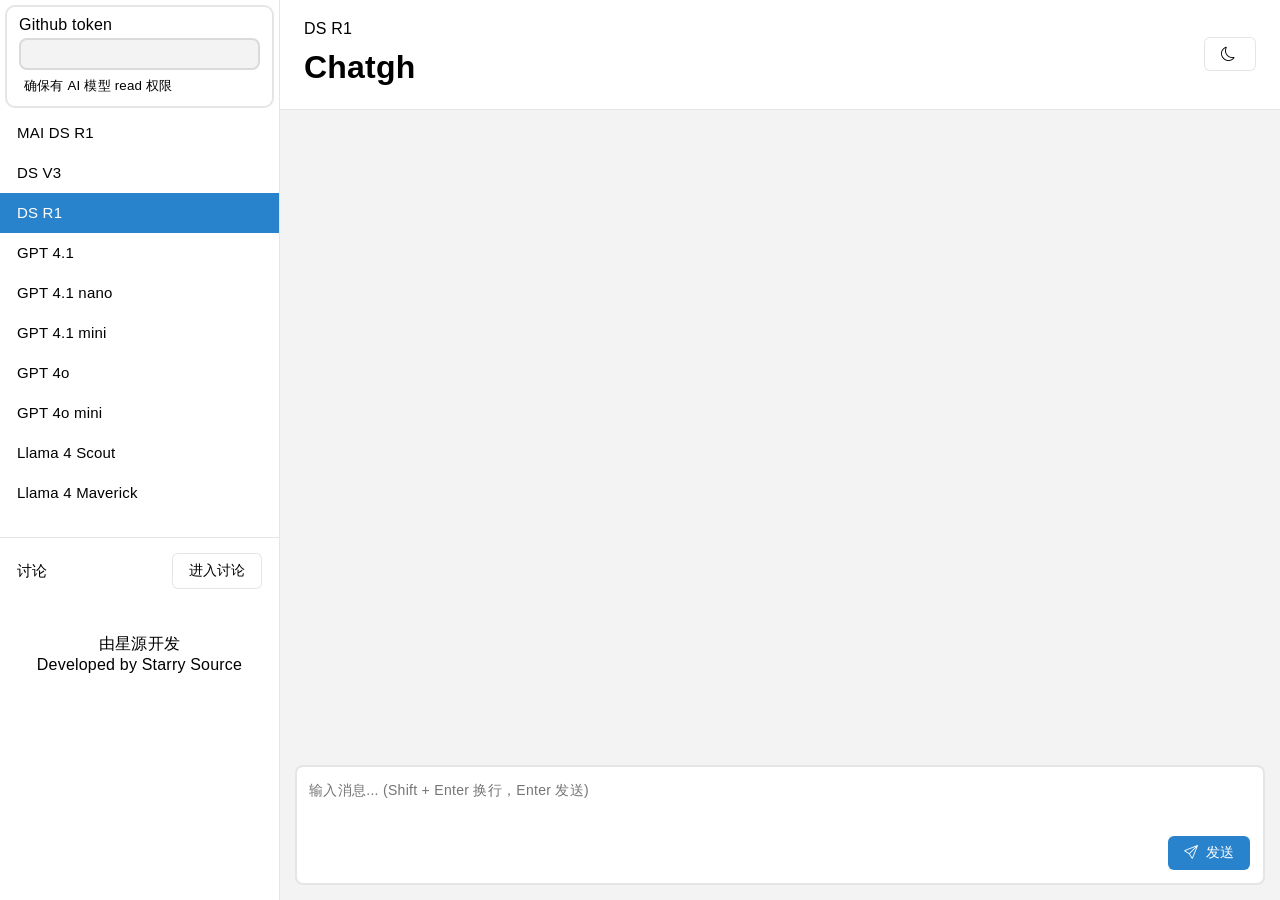
<file: index.html>
<!DOCTYPE html>
<html>
<head>
    <title>Chatgh</title>
    <meta charset="UTF-8">
    <meta name="viewport" content="width=device-width, initial-scale=1.0">
    <link rel="stylesheet" href="static/css/style.css">
    <script src="static/js/jq.min.js"></script>
    <script src="static/js/marked.min.js"></script>
    <!-- 添加KaTeX支持 -->
    <link rel="stylesheet" href="static/lib/katex.min.css">
    <script src="static/lib/katex.min.js"></script>
    <script src="static/lib/auto-render.min.js"></script>
    <!-- 添加代码高亮支持 -->
    <link href="static/lib/prism.min.css" rel="stylesheet" />
    <script src="static/lib/prism.min.js"></script>
    <!-- 添加更多语言支持 -->
    <script src="static/lib/mermaid.min.js"></script>
    <script src="static/lib/prism-python.min.js"></script>
    <!-- 添加图标支持 -->
    <link rel="stylesheet" href="static/lib/bootstrap-icons.css">
    
    <!-- 添加 Mermaid 支持 -->

    <style>
        .error-message {
            color: #ff4444;
            padding: 10px;
            border-radius: 4px;
            background-color: rgba(255, 68, 68, 0.1);
            margin: 10px 0;
        }
    </style>

    <script src="config.js"></script>
    <script src="static/js/app.js"></script>
</head>
<body>
    <div class="app-container">
        <aside id="sidebar">
            <div class="token">
                <div>
                    <label for="token">Github token</label>
                    <input type="text" id="token" class="textarea" style="min-height: unset;height: 32px;margin: 0;">
                </div>
                <small style="margin: 5px 5px 5px 5px;">确保有 AI 模型 read 权限</small>
            </div>
            <div class="sidebar-section">
                <div id="model-selector" class="list"></div>
            </div>
            <div class="group-chat">
                <div class="group-header">
                    <h2>讨论</h2>
                    <button id="create-group" class="button">进入讨论</button>
                </div>
                <div id="assistant-list" class="assistant-list"></div>
            </div>
            <span style="margin: 10px;text-align: center; display: block;line-height: 1.3;">由星源开发<br>Developed by Starry Source</span>
        </aside>
        
        <main class="main-content">
            <header class="chat-header">
                <div class="chat-title">
                    <span id="current-model" class="model-label"></span>
                    <h1>Chatgh</h1>
                </div>
                <button id="theme-toggle" class="button">
                    <i class="bi bi-moon"></i>
                </button>
            </header>
            
            <div id="chat-messages" class="chat-container"></div>
            
            <footer class="input-container">
                <textarea 
                    id="message-input" 
                    class="textarea"
                    placeholder="输入消息... (Shift + Enter 换行，Enter 发送)"
                ></textarea>
                <div class="button-group">
                    <button id="send-button" class="button primary">
                        <i class="bi bi-send"></i>
                        发送
                    </button>
                    <button id="interrupt-button" class="button" style="display: none;">
                        <i class="bi bi-hand-index"></i>
                        插话
                    </button>
                </div>
            </footer>
        </main>
    </div>
</body>
</html>
</file>
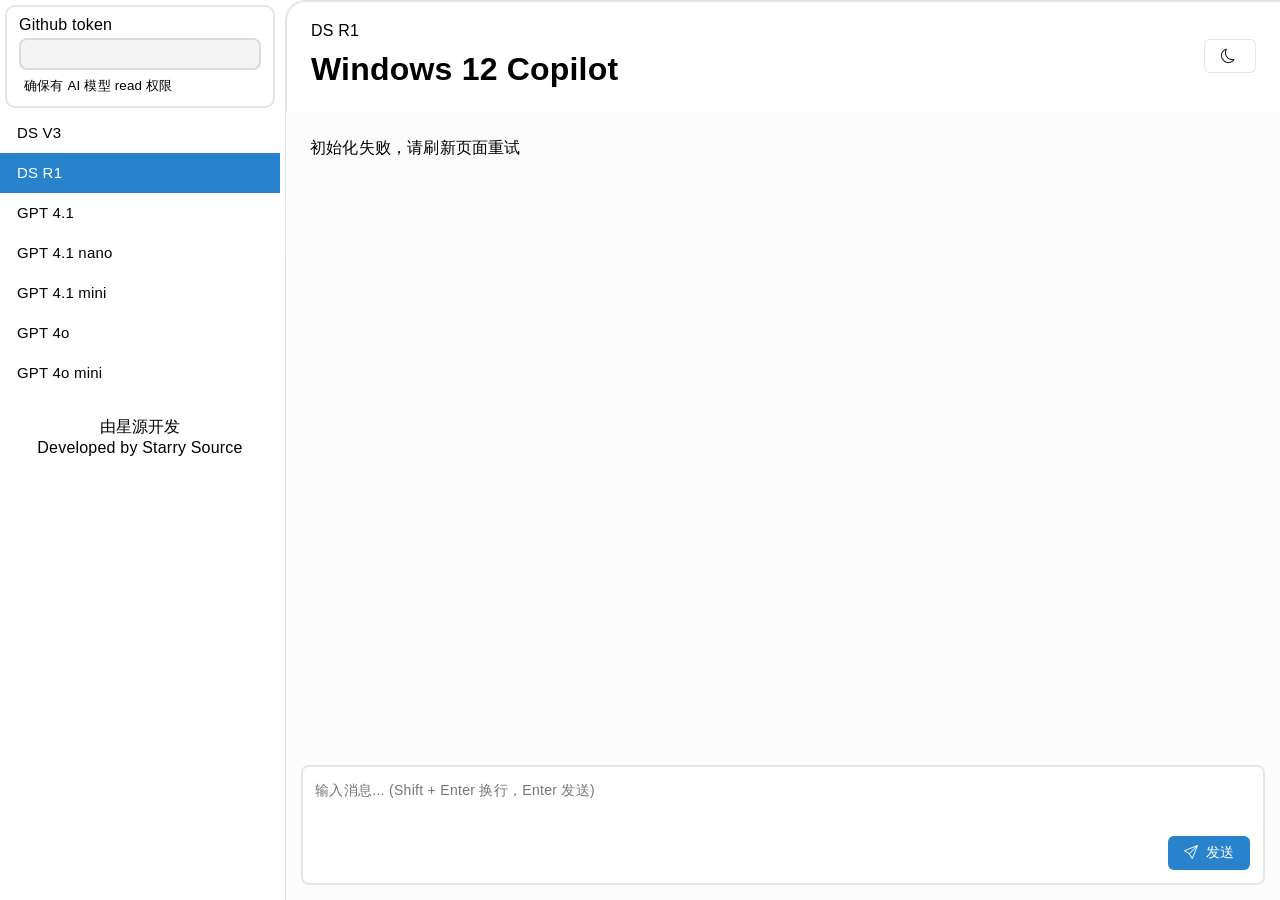
<file: copilot.html>
<!DOCTYPE html>
<html>
<head>
    <title>Chatgh</title>
    <meta charset="UTF-8">
    <meta name="viewport" content="width=device-width, initial-scale=1.0">
    <link rel="stylesheet" href="static/css/style.css">
    <script src="static/js/jq.min.js"></script>
    <script src="static/js/marked.min.js"></script>
    <!-- 添加KaTeX支持 -->
    <link rel="stylesheet" href="static/lib/katex.min.css">
    <script src="static/lib/katex.min.js"></script>
    <script src="static/lib/auto-render.min.js"></script>
    <!-- 添加代码高亮支持 -->
    <link href="static/lib/prism.min.css" rel="stylesheet" />
    <script src="static/lib/prism.min.js"></script>
    <!-- 添加更多语言支持 -->
    <script src="static/lib/prism-python.min.js"></script>
    <!-- 添加图标支持 -->
    <link rel="stylesheet" href="static/lib/bootstrap-icons.css">

    <style>
        html,body,.app-container
        ,#sidebar
        /* ,.main-content */
        {
            background: transparent;
            border: none;
        }
        .chat-header,.main-content{
            border-top-left-radius: 20px;
            border: 0px solid var(--border-color);
            border-left-width: 1px;
            border-top-width: 1px;
        }
        .main-content{
            background: #eeeeee2a;
            margin-left: 5px;
        }
        #chat-messages{
            background: transparent;
        }

    </style>

    <script src="static/js/app.js"></script>
</head>
<body>
    <script>
        const ENDPOINT = "https://models.github.ai/inference";

const GITHUB_TOKEN = "__your_gh_token__";

const AVAILABLE_MODELS = {
    'deepseek/DeepSeek-V3-0324': 'DS V3',
    'deepseek/DeepSeek-R1': 'DS R1',
    "openai/gpt-4.1": "GPT 4.1",
    "openai/gpt-4.1-nano": "GPT 4.1 nano", 
    "openai/gpt-4.1-mini": "GPT 4.1 mini",
    "openai/gpt-4o": "GPT 4o",
    'openai/gpt-4o-mini':'GPT 4o mini',

};

const DEFAULT_MODEL = "openai/gpt-4.1-nano";

const systemp=`请使用中文对话。你一个是 Copilot 助手，在一个网页模拟的 Windowś 12 操作系统中。
如下是应用功能介绍。
1.设置:在个性化页面中可以设置系统的主题，主题色，是否启用动画、阴影、圆角、云母mica效果和为所有窗口开启亚克力透明效果。
2.关于win12网页版:简介页面有关于本项目的介绍说明与贡献者信息，更新记录页面有本项目的各版本更新记录。
3.Microsoft Edge浏览器:一个浏览器。因为浏览器跨域的限制，部分网页会显示"拒绝连接"而无法访问。
4.计算器;
5.文件资源管理器;
6.任务管理器;
7.cmd终端;
8.记事本;
9.python;
仅有以下关于此项目的信息。
1.Windows 12 网页版是一个开源项目，由星源原创, 使用Html,css,js，在网络上模拟、创新操作系统
2.项目的Github地址是https://github.com/tjy-gitnub/win12
3.此项目使用EPL v2.0开源许可
当用户询问更多项目信息时，让他打开"关于win12网页版"应用。
当然，若用户与你聊其它内容，请不必提项目信息。`;

    </script>
    <div class="app-container">
        <aside id="sidebar">
            <div class="token">
                <div>
                    <label for="token">Github token</label>
                    <input type="text" id="token" class="textarea" style="min-height: unset;height: 32px;margin: 0;" onchange="window.chatManager.ghtoken=$(this).val();">
                </div>
                <small style="margin: 5px 5px 5px 5px;">确保有 AI 模型 read 权限</small>
            </div>
            <div class="sidebar-section">
                <div id="model-selector" class="list"></div>
            </div>
            <span style="margin: 10px;text-align: center; display: block;line-height: 1.3;">由星源开发<br>Developed by Starry Source</span>
        </aside>
        
        <main class="main-content">
            <header class="chat-header">
                <div class="chat-title">
                    <span id="current-model" class="model-label"></span>
                    <h1>Windows 12 Copilot</h1>
                </div>
                <button id="theme-toggle" class="button">
                    <i class="bi bi-moon"></i>
                </button>
            </header>
            
            <div id="chat-messages" class="chat-container"></div>
            
            <footer class="input-container">
                <textarea 
                    id="message-input" 
                    class="textarea"
                    placeholder="输入消息... (Shift + Enter 换行，Enter 发送)"
                ></textarea>
                <div class="button-group">
                    <button id="send-button" class="button primary">
                        <i class="bi bi-send"></i>
                        发送
                    </button>
                </div>
            </footer>
        </main>
    </div>
</body>
</html>
</file>
<file: static/css/style.css>
:root {
    --primary-color: #2983cc;
    --primary-hover: #3a90d4;
    --bg-color: #f3f3f3;
    --card-bg: #ffffff;
    --text-color: #000000;
    --border-color: rgba(0, 0, 0, 0.1);
    --hover-color: rgba(41, 131, 204, 0.1);
    --message-user-bg: #e3f0fc;
    --message-bot-bg: #ffffff;
    --shadow: 0 2px 12px rgba(0, 0, 0, 0.1);
}

[data-theme="dark"] {
    --primary-color: #61ccff;
    --primary-hover: #7ad5ff;
    --bg-color: #1a1a1a;
    --card-bg: #2d2d2d;
    --text-color: #f5f5f5;
    --border-color: rgba(255, 255, 255, 0.1);
    --hover-color: rgba(97, 204, 255, 0.1);
    --message-user-bg: #1e4d6b;
    --message-bot-bg: #2d2d2d;
    --shadow: 0 2px 12px rgba(0, 0, 0, 0.3);
}

html{
    width: 100vw;
}

/* 基础样式 */
* {
    margin: 0;
    padding: 0;
    box-sizing: border-box;
}

/* 字体优化 */
body {
    font-family: -apple-system, BlinkMacSystemFont, 'Segoe UI', 'PingFang SC', 'Hiragino Sans GB',
        'Microsoft YaHei', 'Helvetica Neue', Helvetica, Arial, sans-serif;
    -webkit-font-smoothing: antialiased;
    -moz-osx-font-smoothing: grayscale;
    letter-spacing: 0.2px;
    line-height: 1.6;
    color: var(--text-color);
    background: var(--bg-color);
}

/* 布局结构 */
.app-container {
    display: flex;
    height: 100vh;
    background: var(--bg-color);
}

#sidebar {
    width: 280px;
    /* padding: 20px; */
    background: var(--card-bg);
    border-right: 1px solid var(--border-color);
    overflow-y: auto;
}

.main-content {
    flex: 1;
    display: flex;
    flex-direction: column;
    background: var(--bg-color);
}

#sidebar>.token{
    padding: 5px 12px;
    margin: 5px;
    border-radius: 10px;
    display: flex;
    flex-direction: column;
    border: 2px solid var(--border-color);
}

/* 侧边栏样式 */
.sidebar-section {
    margin-bottom: 24px;
}

.sidebar-section h2 {
    font-size: 17px;
    font-weight: 500;
    margin: 12px;
    color: var(--text-color);
}

.list .a {
    display: block;
    padding: 8px 17px;
    /* margin-bottom: 4px; */
    /* border-radius: 6px; */
    color: var(--text-color);
    text-decoration: none;
    transition: background-color 80ms;
    /* border-top: 1px solid #aaaaaa70; */
    font-size: 15px;
    cursor: default;
}

.list .a:hover {
    background-color: var(--hover-color);
}

/* 模型选中状态 */
.list .a.active {
    background: var(--primary-color);
    color: var(--card-bg);
}

/* 主内容区 */
.chat-header {
    padding: 16px 24px;
    background: var(--card-bg);
    border-bottom: 1px solid var(--border-color);
    display: flex;
    justify-content: space-between;
    align-items: center;
}

.chat-container {
    flex: 1;
    padding: 24px;
    padding-bottom: 117px;
    overflow-y: auto;
    background: var(--bg-color);
    display: flex;
    flex-direction: column;
    scroll-behavior: smooth;
}

/* 消息样式 */
.message {
    max-width: 80%;
    margin-bottom: 20px;
    clear: both;
    display: flex;
    flex-direction: column;
    opacity: 0;
    transform: translateY(10px);
    animation: messageAppear 0.3s ease forwards;
}

@keyframes messageAppear {
    to {
        opacity: 1;
        transform: translateY(0);
    }
}

.message.user {
    /* float: right; */
    align-self: end;
}

.message.bot {
    /* float: left; */
    align-self: start;
}

.message-content {
    padding: 18px 25px;
    border-radius: 18px;
    /* box-shadow: var(--shadow); */
    line-height: 1.5;
    font-size: 16px;
    line-height: 1.6;
    letter-spacing: 0.2px;
}

.user .message-content {
    background: var(--message-user-bg);
    color: var(--text-color);
}

.bot .message-content {
    background: var(--message-bot-bg);
    color: var(--text-color);
}

/* 消息操作按钮样式 */
.message-actions {
    display: flex;
    gap: 8px;
    margin-top: 8px;
    opacity: 0;
    transition: opacity 0.2s;
}

.message:hover .message-actions {
    opacity: 1;
}

.action-btn {
    padding: 4px 8px;
    font-size: 12px;
    border: none;
    border-radius: 4px;
    background: var(--card-bg);
    color: var(--text-color);
    cursor: pointer;
    transition: all 0.2s;
    border: 1px solid var(--border-color);
}

.action-btn:hover {
    filter: brightness(0.9);
    background: var(--primary-color);
    color: white;
}

/* 输入区域 */
/* .input-container {
    padding: var(--offset) 15px 0 15px;
    background: linear-gradient(180deg, transparent,var(    --bg-color) var(--offset));
    margin-top: calc(0px - var(--offset));
    z-index: 2;
    --offset: 50px;
    margin-bottom: 8px;
    position: relative;
} */


.input-container {
    height:20px;
    position: relative;
}
.input-container>.textarea {
    margin:0;
    width: calc(100% - 30px);
    background: var(--card-bg);
    min-height: 120px;
    display: block;
    position: absolute;
    bottom: 15px;
    right: 15px;
    max-height: calc(100vh - 500px);
}
.input-container>.button-group {
    position:absolute;
    bottom: 30px;
    right: 30px;
}

.textarea {
    width: 100%;
    min-height: 80px;
    padding: 12px;
    border: 2px solid var(--border-color);
    border-radius: 8px;
    background: var(--bg-color);
    color: var(--text-color);
    font-size: 14px;
    resize: vertical;
    margin-bottom: 12px;
    overflow-y: hidden;
    resize: none;
    transition: 100ms;
    outline: none !important;
    font-family: inherit;
    line-height: 1.6;
    letter-spacing: 0.3px;
}

.textarea:focus {
    border-color: var(--primary-color);
}

/* 按钮样式 */
.button {
    padding: 8px 16px;
    border: none;
    border-radius: 6px;
    font-size: 14px;
    cursor: pointer;
    transition: all 0.2s;
    background: var(--card-bg);
    color: var(--text-color);
    border: 1px solid var(--border-color);
}

.button.primary {
    background: var(--primary-color);
    color: var(--card-bg);
    border: none;
}

.button:hover {
    /* background: var(--hover-color); */
}

.button.primary:hover {
    filter: brightness(1.2);
}

.button i {
    margin-right: 4px;
}

/* 编辑框样式 */
.edit-container {
    /* width: 80%; */  /* 与消息最大宽度一致 */
    width: 100%;
    /* margin: 0 auto; */  /* 居中显示 */
}

.edit-input {
    width: 100%;
    min-height: 80px;
    padding: 12px 16px;
    border: 1px solid var(--border-color);
    border-radius: 12px;
    background: var(--bg-color);
    color: var(--text-color);
    resize: none;
    margin-bottom: 8px;
    font-family: inherit;
    outline: none !important;
    transition: all 0.3s ease;
    line-height: 1.6;
    letter-spacing: 0.3px;
    font-size: 15px;
}

.edit-input:focus {
    border-color: var(--primary-color);
    box-shadow: 0 0 0 2px rgba(41, 131, 204, 0.1);
}

.edit-actions {
    display: flex;
    gap: 8px;
    justify-content: flex-end;
}

/* Markdown 内容样式 */


.message-content h1, .message-content h2, .message-content h3, .message-content h4, .message-content h5, .message-content h6{
    font-weight: 100;
    margin-top: 10px;
}

.message-content h1{
    font-size: 2.5em;
}

.message-content h2{
    font-size: 2em;
}

.message-content h3{
    font-size: 1.6em;
}

.message-content h4{
    font-size: 1.3em;
}

.message-content h5{
    font-size: 1.1em;
}

.message-content h6{
    font-size: 0.9em;
}

.message-content blockquote{
    margin-block-start: 5px;
    margin-block-end: 5px;
    margin-inline-start: 10px;
    margin-inline-end: 0;
    padding: 5px 5px 5px 15px;
    border-radius: 0 10px 10px 0;
    background-color: #a0a0a014;
    border-left: 3px solid #2983cc;
}

.message-content pre {
    background: var(--bg-color);
    padding: 12px;
    border-radius: 6px;
    overflow-x: auto;
    margin: 8px 0;
    border: 1px solid var(--border-color);
}

.message-content code {
    font-family: 'Consolas', monospace;
    background: rgba(0,0,0,0.05);
    padding: 2px 4px;
    border-radius: 3px;
    font-size: 0.9em;
}

.message-content p {
    margin: 8px 0;
}

.message-content ul, .message-content ol {
    margin: 8px 0;
    padding-left: 20px;
}

/* 编辑状态样式 */
.message.editing .message-actions {
    display: none;
}

.edit-container .textarea {
    background: var(--bg-color);
    border: 1px solid var(--primary-color);
    outline: none;
    margin: 8px 0;
    min-height: 100px;
}

.think-title {
    font-size: 14px;
    color: var(--text-color);
    /* opacity: 0.7; */
}

.think-toggle {
    background: none;
    border: none;
    color: var(--text-color);
    cursor: pointer;
    padding: 4px;
    border-radius: 4px;
    outline: none;
}

.think-content.collapsed .think-toggle:hover {
    background-color: transparent;
}

.think-content.collapsed .think-body {
    opacity: 0;
    transition: 100ms;
}

.think-content.collapsed {
    cursor: pointer;
    overflow: hidden;
    height: 48px;
    /* width: 100px; */
    color: transparent;
    position: relative;
    width: 150px;
    transition: 100ms;
}

.think-content.collapsed:hover{
    background-color: #aaaaaa40;
}
.think-content.collapsed:active{
    opacity:0.6;
}

.think-content.thinking {
    border-color: var(--primary-color);
}

/* Think内容样式优化 */
.think-content {
    margin: 8px 0;
    padding: 12px;
    background: #aaaaaa30;
    border-radius: 6px;
    /* border: 1px solid var(--border-color); */
    transition: height 0.3s ease-out, opacity 0.3s ease;
}

.think-header {
    display: flex;
    justify-content: space-between;
    align-items: center;
    margin-bottom: 8px;
    padding-bottom: 8px;
    /* border-bottom: 1px solid var(--border-color); */
}

/* 修改loading样式位置和行为 */
.message.bot.streaming loading {
    position: absolute;
    right: -24px;
    bottom: 0;
    width: 16px;
    height: 16px;
}

.message.bot {
    position: relative;
    padding-right: 24px;  /* 为loading图标预留空间 */
}

/* Loading动画优化 */
.message-content loading {
    display: inline-flex;
    margin-left: 8px;
    vertical-align: middle;
}

/* 滚动条样式 */
::-webkit-scrollbar {
    width: 6px;
}

::-webkit-scrollbar-track {
    background: transparent;
}

::-webkit-scrollbar-thumb {
    background: var(--text-secondary);
    border-radius: 3px;
}

::-webkit-scrollbar-thumb:hover {
    background: var(--primary-color);
}


loading{
    display: flex;
    height: 100%;
    width: 100%;
    display: flex;
    align-items: center;
    justify-content: center;
}

loading>svg>circle:last-child {
    stroke: var(--primary-color);
    fill: none;
    stroke-width: 2px;
    stroke-linecap: round;
    animation: spin-infinite 2s linear 0s infinite normal none running;
    transform-origin: 50% 50%;
    transition: all .2s ease-in-out 0s;
}
loading>svg {
    background-color: #00000000;
    border-radius: 50%;
}
@keyframes spin-infinite {
    0% {
        stroke-dasharray: .01px, 43.97px;
        transform: rotate(0deg)
    }
    50% {
        stroke-dasharray: 21.99px, 21.99px;
        transform: rotate(450deg)
    }
    to {
        stroke-dasharray: .01px, 43.97px;
        transform: rotate(3turn)
    }
}

/* 数学公式样式 */
.katex-display {
    margin: 1em 0;
    overflow-x: auto;
    overflow-y: hidden;
}

/* 代码块样式优化 */
pre[class*="language-"] {
    background: var(--bg-color);
    border: 1px solid var(--border-color);
    margin: 1em 0;
}

/* 响应式设计 */
@media (max-width: 768px) {
    .container {
        margin: 0;
        padding: 0;
    }

    .chat-container {
        height: 100vh;
        border-radius: 0;
    }

    .message {
        max-width: 90%;
    }
}

/* 深色主题 */
@media(prefers-color-scheme:dark) {
    :root {
        --active: #61ccff;
        --text: #fff;
        --bg: #000;
    }
}

[data-theme="dark"] {
    .message-content code {
        background: rgba(255,255,255,0.1);
    }
    
    .think-content {
        background: #ffffff15;
    }
}

/* 布局修复 */
html, body {
    margin: 0;
    padding: 0;
    height: 100vh;
    width: 100vw;
    overflow: hidden;
}

.app-container {
    display: flex;
    height: 100vh;
    width: 100vw;
    overflow: hidden;
    position: fixed;
    top: 0;
    left: 0;
}

/* loading图标样式优化 */
.message.bot loading {
    display: block;
    margin-top: 8px;
    height: 16px;
    width: 16px;
}

.message.bot {
    position: relative;
}

.message.editing {
    width:80%;
}

.message-content {
    position: relative;
    min-width: 50px;
}

/* Think内容样式修复 */
.think-content {
    margin: 7px 0;
    padding: 12px 18px;
    background: var(--bg-color);
    border-radius: 12px;
    /* border: 1px solid var(--border-color); */
}

.think-content.collapsed .think-body {
    display: none;
}

/* 时间分割线样式 */
.time-divider {
    text-align: center;
    padding: 8px 0;
    margin: 8px 0;
    font-size: 12px;
    color: var(--text-color);
    opacity: 0.6;
}

/* 隐藏消息时间 */
.message-info {
    display: none;
}

/* 流式响应的消息样式 */
.message.bot.streaming .message-content {
    overflow: clip;
    transition: max-height 200ms ease;
    mask-image: linear-gradient(to top, transparent 0 20px, #fff 130px);
}

/* Think内容动画 */
.think-content.collapsed .think-body {
    opacity: 0;
}


.think-content:not(.collapsed) {
    max-height: 1000px;
}

.think-toggle i {
    transition: 200ms;
}

/* 群聊相关样式 */
.group-chat {
    border-top: 1px solid var(--border-color);
    padding: 15px 0;
}

.group-header {
    display: flex;
    align-items: center;
    justify-content: space-between;
    padding: 0 17px;
    margin-bottom: 10px;
}

.group-header h2 {
    font-size: 15px;
    font-weight: 500;
}

.assistant-list {
    padding: 5px 0;
}

.assistant-item {
    padding: 8px 17px;
    display: flex;
    align-items: center;
    justify-content: space-between;
    cursor: pointer;
}

.assistant-item:hover {
    background: var(--hover-color);
}

.assistant-item input[type="checkbox"] {
    margin-right: 8px;
}

.message-sender {
    font-size: 14px;
    color: var (--primary-color);
    margin-bottom: 4px;
    font-weight: 500;
}

.reply-selector {
    position: absolute;
    bottom: 100%;
    right: 15px;
    background: var(--card-bg);
    border: 1px solid var(--border-color);
    border-radius: 6px;
    box-shadow: var(--shadow);
    min-width: 120px;
}

.reply-option {
    padding: 8px 12px;
    cursor: pointer;
}

.reply-option:hover {
    background: var(--hover-color);
}

.join-btn {
    padding: 4px 12px;
    font-size: 13px;
    border-radius: 4px;
    background: var(--primary-color);
    color: var(--card-bg);
    border: none;
    transition: all 0.2s;
}

.join-btn.joined {
    background: var(--hover-color);
    color: var (--text-color);
    border: 1px solid var(--border-color);
}

.assistant-status {
    font-size: 12px;
    color: var(--text-color);
    opacity: 0.7;
    text-align: center;
    padding: 8px;
    border-top: 1px solid var(--border-color);
    margin-top: 8px;
}

/* 系统消息样式 */
.message.system .message-content {
    background: var(--hover-color);
    color: var(--text-color);
    font-size: 13px;
    opacity: 0.8;
    text-align: center;
    padding: 8px 16px;
}

.assistant-info {
    display: flex;
    flex-direction: column;
    gap: 4px;
}

.assistant-name {
    font-size: 15px;
    font-weight: 500;
}

.assistant-model {
    font-size: 12px;
    opacity: 0.7;
}

.assistant-actions {
    display: flex;
    gap: 8px;
    align-items: center;
}

.model-select {
    padding: 4px 8px;
    border-radius: 4px;
    border: 1px solid var(--border-color);
    background: var(--card-bg);
    color: var(--text-color);
    font-size: 12px;
    cursor: pointer;
}

.model-select:disabled {
    opacity: 0.5;
    cursor: not-allowed;
}

.button-group {
    display: flex;
    gap: 8px;
}

#interrupt-button {
    background-color: var(--bg-color);
    border: 1px solid var(--primary-color);
    color: var(--primary-color);
}

#interrupt-button:hover {
    background-color: var(--primary-color);
    color: var(--card-bg);
}

/* AI消息信息样式 */
.message-info-header {
    display: flex;
    justify-content: space-between;
    align-items: center;
    font-size: 12px;
    color: var(--text-color);
    opacity: 0.7;
    margin-bottom: 4px;
}

.message-info-header .ai-model {
    font-style: italic;
}

/* 消息发送者信息样式 */
.message-info-header {
    display: flex;
    gap: 8px;
    align-items: center;
    padding: 0 4px;
    margin-bottom: 4px;
}

.sender-name {
    font-weight: 500;
    color: var(--primary-color);
    font-size: 14px;
}

.ai-model {
    font-size: 12px;
    opacity: 0.7;
    color: var(--text-color);
}

/* 不同角色的消息样式 */
.message[data-role^="assistant"] .message-content {
    border-left: 2px solid var(--primary-color);
}

/* SVG 和 Mermaid 预览样式 */
.preview-container {
    position: relative;
    margin: 1em 0;
    border: 1px solid var(--border-color);
    border-radius: 6px;
    overflow: hidden;
}

.preview-header {
    padding: 8px 12px;
    background: var(--bg-color);
    border-bottom: 1px solid var(--border-color);
    display: flex;
    justify-content: space-between;
    align-items: center;
}

.preview-title {
    font-size: 0.9em;
    color: var(--text-color);
    opacity: 0.8;
}

.preview-toggle {
    background: none;
    border: none;
    color: var(--primary-color);
    cursor: pointer;
    padding: 4px 8px;
    font-size: 0.9em;
    border-radius: 4px;
}

.preview-toggle:hover {
    background: var(--hover-color);
}

.preview-content {
    padding: 16px;
    background: var(--card-bg);
    overflow: auto;
}

.preview-content pre {
    margin: 0;
    padding: 16px;
    background: var(--bg-color);
}

.preview-content.code-view pre {
    display: block;
}

.preview-content.code-view .rendered {
    display: none;
}

.preview-content:not(.code-view) pre {
    display: none;
}

.preview-content:not(.code-view) .rendered {
    display: block;
}

.preview-container .error {
    color: #ff4444;
    padding: 10px;
    background: rgba(255, 68, 68, 0.1);
    border-radius: 4px;
    margin: 10px 0;
    font-size: 0.9em;
}

.preview-content .rendered {
    min-height: 50px;
    display: flex;
    align-items: center;
    justify-content: center;
}

.svg-container svg,
.mermaid-container svg {
    max-width: 100%;
    height: auto;
}

/* SVG 预览容器 */
.svg-container {
    max-width: 100%;
    overflow: auto;
}

/* Mermaid 图表容器 */
.mermaid-container {
    text-align: center;
}
</file>
